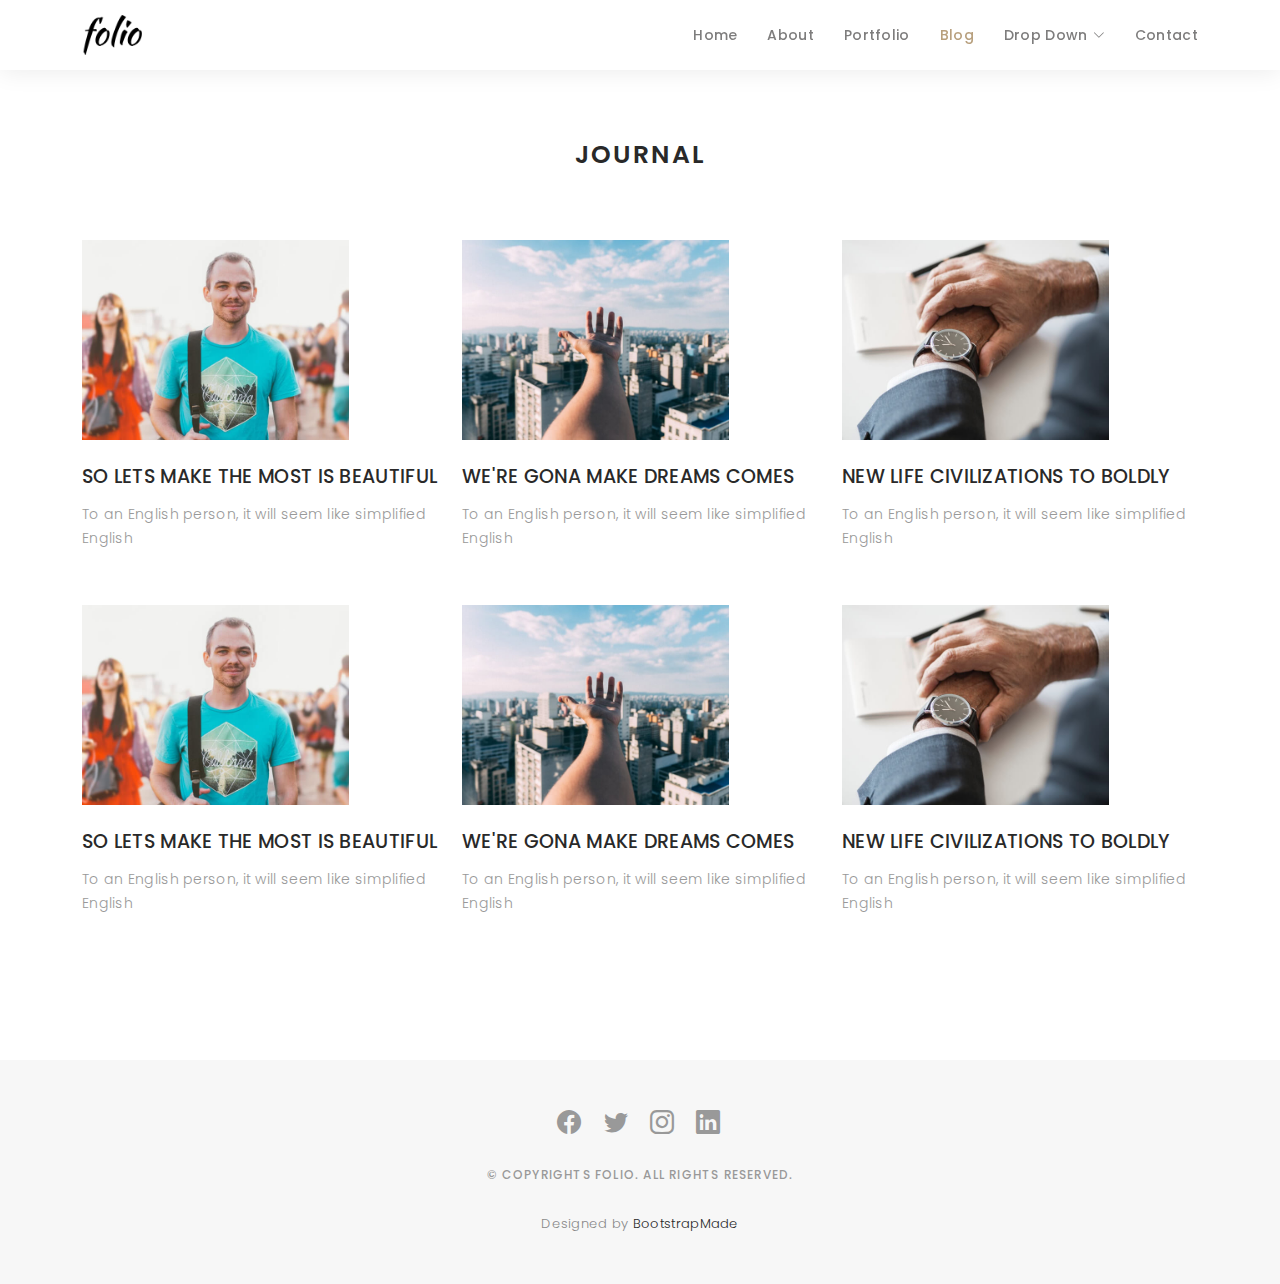
<file: Folio/Folio/blog-grid.html>
<!DOCTYPE html>
<html lang="en">

<head>
  <meta charset="utf-8">
  <meta content="width=device-width, initial-scale=1.0" name="viewport">

  <title>Folio Bootstrap Template - Blog Grid</title>
  <meta content="" name="description">
  <meta content="" name="keywords">

  <!-- Favicons -->
  <link href="assets/img/favicon.png" rel="icon">
  <link href="assets/img/apple-touch-icon.png" rel="apple-touch-icon">

  <!-- Google Fonts -->
  <link href="https://fonts.googleapis.com/css?family=Poppins:300,300i,400,400i,500,500i,600,600i,700,700i|Playfair+Display:400,400i,500,500i,600,600i,700,700i,900,900i" rel="stylesheet">

  <!-- Vendor CSS Files -->
  <link href="assets/vendor/bootstrap/css/bootstrap.min.css" rel="stylesheet">
  <link href="assets/vendor/bootstrap-icons/bootstrap-icons.css" rel="stylesheet">
  <link href="assets/vendor/boxicons/css/boxicons.min.css" rel="stylesheet">
  <link href="assets/vendor/glightbox/css/glightbox.min.css" rel="stylesheet">
  <link href="assets/vendor/swiper/swiper-bundle.min.css" rel="stylesheet">

  <!-- Template Main CSS File -->
  <link href="assets/css/style.css" rel="stylesheet">

  <!-- =======================================================
  * Template Name: Folio - v4.10.0
  * Template URL: https://bootstrapmade.com/folio-bootstrap-portfolio-template/
  * Author: BootstrapMade.com
  * License: https://bootstrapmade.com/license/
  ======================================================== -->
</head>

<body>

  <!-- ======= Header ======= -->
  <header id="header" class="fixed-top header-inner-pages">
    <div class="container d-flex align-items-center justify-content-between">

      <a href="index.html" class="logo"><img src="assets/img/logo.png" alt="" class="img-fluid"></a>
      <!-- Uncomment below if you prefer to use an text logo -->
      <!-- <h1 class="logo"><a href="index.html">Folio</a></h1> -->

      <nav id="navbar" class="navbar">
        <ul>
          <li><a class="nav-link scrollto " href="#hero">Home</a></li>
          <li><a class="nav-link scrollto" href="#about">About</a></li>
          <li><a class="nav-link  scrollto" href="#portfolio">Portfolio</a></li>
          <li><a class="nav-link active  scrollto" href="#journal">Blog</a></li>
          <li class="dropdown"><a href="#"><span>Drop Down</span> <i class="bi bi-chevron-down"></i></a>
            <ul>
              <li><a href="#">Drop Down 1</a></li>
              <li class="dropdown"><a href="#"><span>Deep Drop Down</span> <i class="bi bi-chevron-right"></i></a>
                <ul>
                  <li><a href="#">Deep Drop Down 1</a></li>
                  <li><a href="#">Deep Drop Down 2</a></li>
                  <li><a href="#">Deep Drop Down 3</a></li>
                  <li><a href="#">Deep Drop Down 4</a></li>
                  <li><a href="#">Deep Drop Down 5</a></li>
                </ul>
              </li>
              <li><a href="#">Drop Down 2</a></li>
              <li><a href="#">Drop Down 3</a></li>
              <li><a href="#">Drop Down 4</a></li>
            </ul>
          </li>
          <li><a class="nav-link scrollto" href="#contact">Contact</a></li>
        </ul>
        <i class="bi bi-list mobile-nav-toggle"></i>
      </nav><!-- .navbar -->

    </div>
  </header><!-- End Header -->

  <main id="main">

    <!-- ======= Blog Grid ======= -->
    <div id="journal-blog" class="text-left  paddsections">

      <div class="container">
        <div class="section-title text-center">
          <h2>journal</h2>
        </div>
      </div>

      <div class="container">
        <div class="journal-block">
          <div class="row">

            <div class="col-lg-4 col-md-6">
              <div class="journal-info mb-30">

                <a href="blog-single.html"><img src="assets/img/blog-post-1.jpg" class="img-responsive" alt="img"></a>

                <div class="journal-txt">

                  <h4><a href="blog-single.html">SO LETS MAKE THE MOST IS BEAUTIFUL</a></h4>
                  <p class="separator">To an English person, it will seem like simplified English
                  </p>

                </div>

              </div>
            </div>

            <div class="col-lg-4 col-md-6">
              <div class="journal-info mb-30">

                <a href="blog-single.html"><img src="assets/img/blog-post-2.jpg" class="img-responsive" alt="img"></a>

                <div class="journal-txt">

                  <h4><a href="blog-single.html">WE'RE GONA MAKE DREAMS COMES</a></h4>
                  <p class="separator">To an English person, it will seem like simplified English
                  </p>

                </div>

              </div>
            </div>

            <div class="col-lg-4 col-md-6">
              <div class="journal-info mb-30">

                <a href="blog-single.html"><img src="assets/img/blog-post-3.jpg" class="img-responsive" alt="img"></a>

                <div class="journal-txt">

                  <h4><a href="blog-single.html">NEW LIFE CIVILIZATIONS TO BOLDLY</a></h4>
                  <p class="separator">To an English person, it will seem like simplified English
                  </p>

                </div>

              </div>
            </div>

            <div class="col-lg-4 col-md-6">
              <div class="journal-info mb-30">

                <a href="blog-single.html"><img src="assets/img/blog-post-1.jpg" class="img-responsive" alt="img"></a>

                <div class="journal-txt">

                  <h4><a href="blog-single.html">SO LETS MAKE THE MOST IS BEAUTIFUL</a></h4>
                  <p class="separator">To an English person, it will seem like simplified English
                  </p>

                </div>

              </div>
            </div>

            <div class="col-lg-4 col-md-6">
              <div class="journal-info mb-30">

                <a href="blog-single.html"><img src="assets/img/blog-post-2.jpg" class="img-responsive" alt="img"></a>

                <div class="journal-txt">

                  <h4><a href="blog-single.html">WE'RE GONA MAKE DREAMS COMES</a></h4>
                  <p class="separator">To an English person, it will seem like simplified English
                  </p>

                </div>

              </div>
            </div>

            <div class="col-lg-4 col-md-6">
              <div class="journal-info mb-30">

                <a href="blog-single.html"><img src="assets/img/blog-post-3.jpg" class="img-responsive" alt="img"></a>

                <div class="journal-txt">

                  <h4><a href="blog-single.html">NEW LIFE CIVILIZATIONS TO BOLDLY</a></h4>
                  <p class="separator">To an English person, it will seem like simplified English
                  </p>

                </div>

              </div>
            </div>

          </div>
        </div>
      </div>
    </div><!-- End Blog Grid -->

  </main><!-- End #main -->

  <!-- ======= Footer ======= -->
  <div id="footer" class="text-center">
    <div class="container">
      <div class="socials-media text-center">

        <ul class="list-unstyled">
          <li><a href="#"><i class="bi bi-facebook"></i></a></li>
          <li><a href="#"><i class="bi bi-twitter"></i></a></li>
          <li><a href="#"><i class="bi bi-instagram"></i></a></li>
          <li><a href="#"><i class="bi bi-linkedin"></i></a></li>
        </ul>

      </div>

      <p>&copy; Copyrights Folio. All rights reserved.</p>

      <div class="credits">
        <!--
        All the links in the footer should remain intact.
        You can delete the links only if you purchased the pro version.
        Licensing information: https://bootstrapmade.com/license/
        Purchase the pro version with working PHP/AJAX contact form: https://bootstrapmade.com/buy/?theme=Folio
      -->
        Designed by <a href="https://bootstrapmade.com/">BootstrapMade</a>
      </div>

    </div>
  </div><!-- End Footer -->

  <a href="#" class="back-to-top d-flex align-items-center justify-content-center"><i class="bi bi-arrow-up-short"></i></a>

  <!-- Vendor JS Files -->
  <script src="assets/vendor/bootstrap/js/bootstrap.bundle.min.js"></script>
  <script src="assets/vendor/glightbox/js/glightbox.min.js"></script>
  <script src="assets/vendor/isotope-layout/isotope.pkgd.min.js"></script>
  <script src="assets/vendor/swiper/swiper-bundle.min.js"></script>
  <script src="assets/vendor/typed.js/typed.min.js"></script>
  <script src="assets/vendor/php-email-form/validate.js"></script>

  <!-- Template Main JS File -->
  <script src="assets/js/main.js"></script>

</body>

</html>
</file>
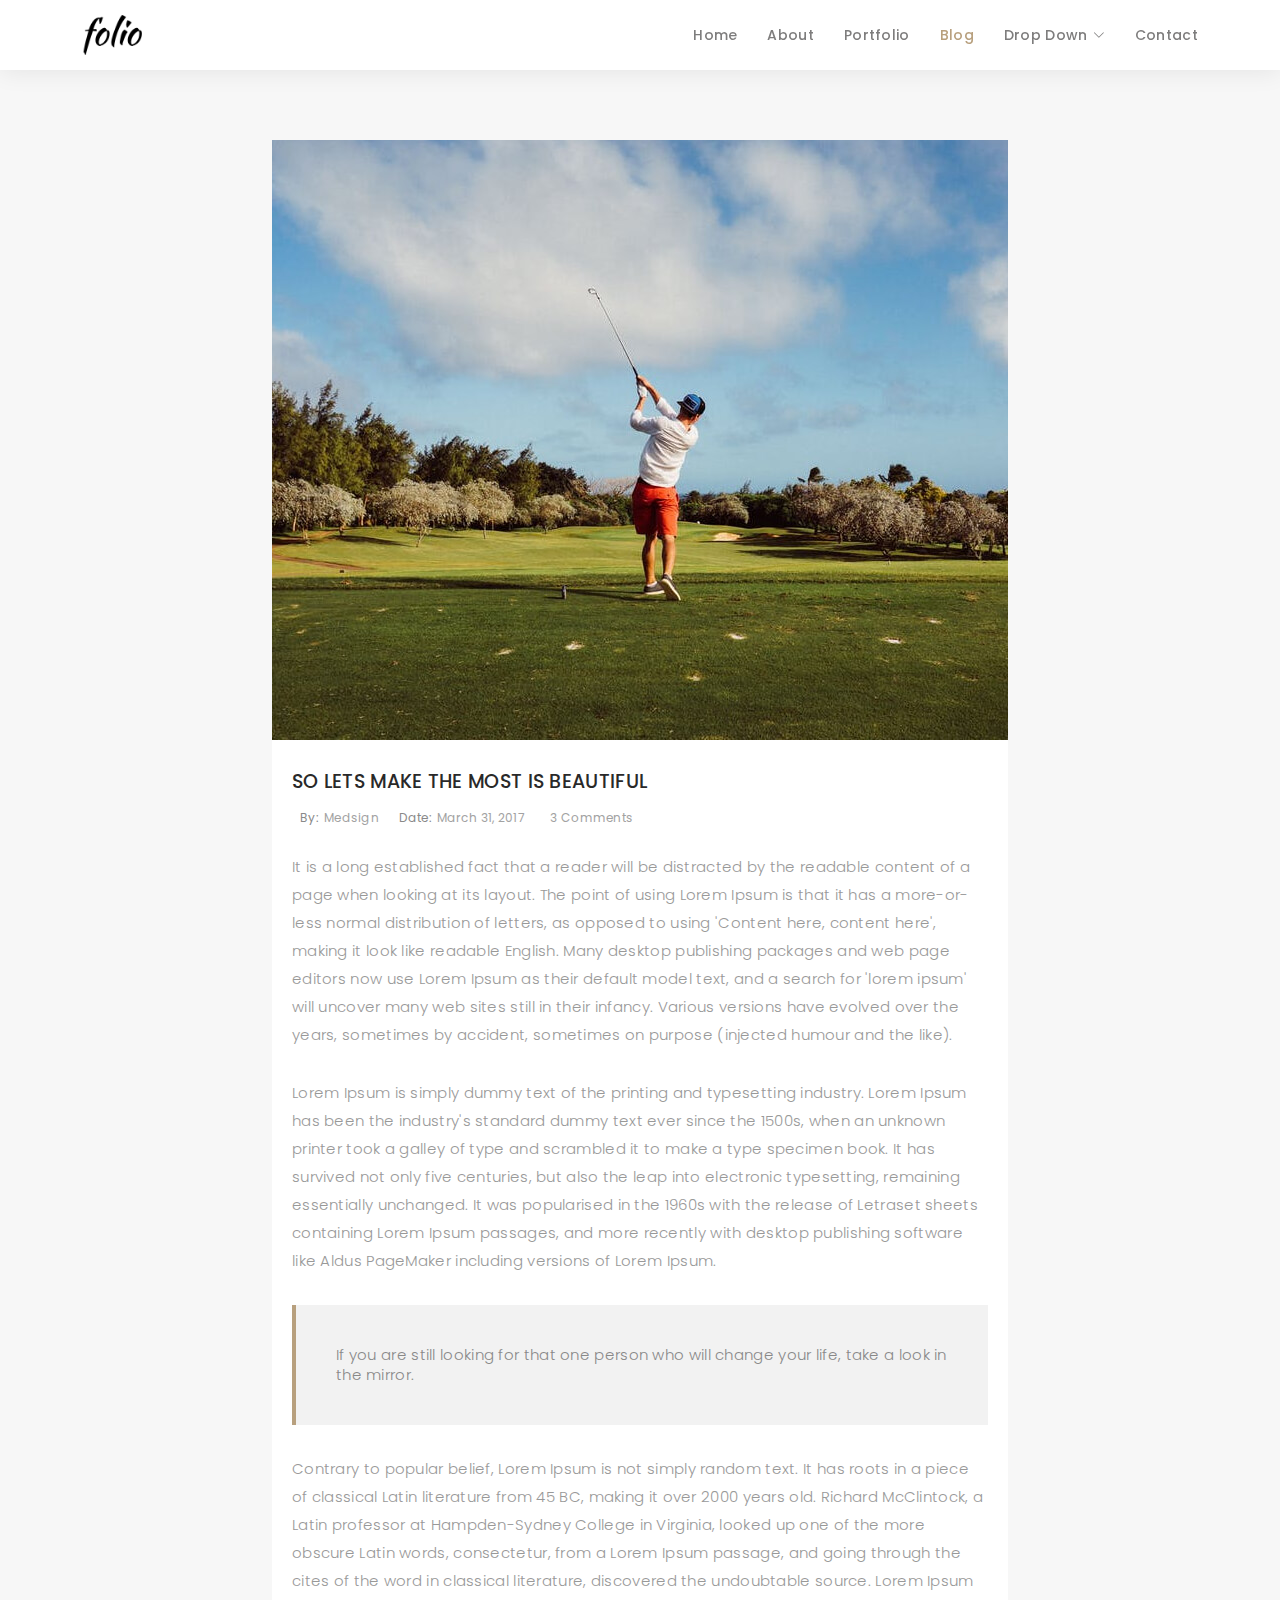
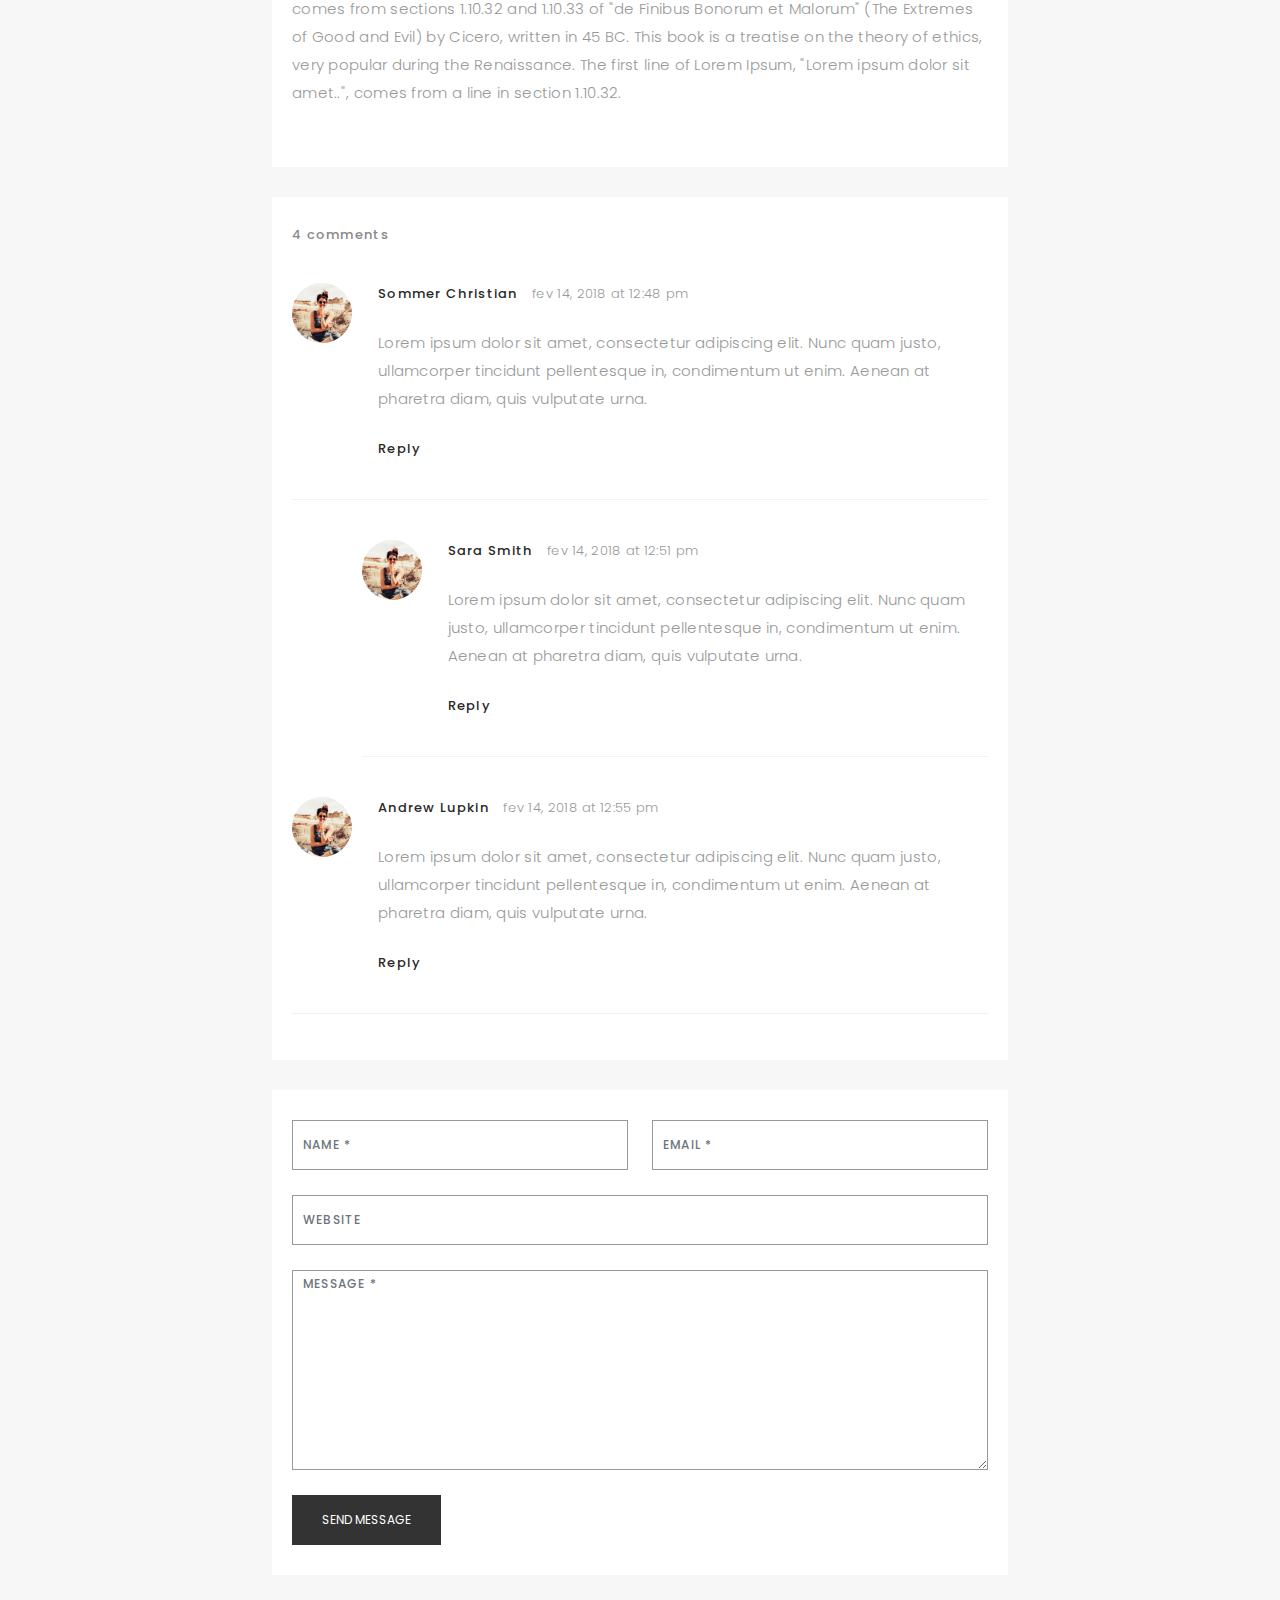
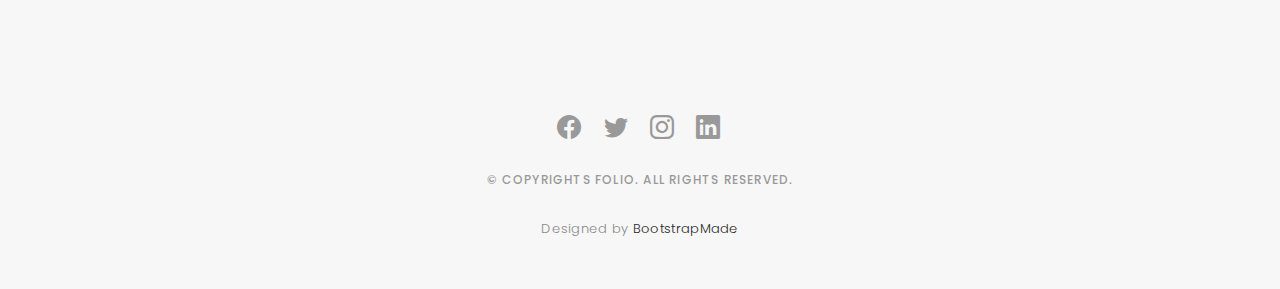
<file: Folio/Folio/blog-single.html>
<!DOCTYPE html>
<html lang="en">

<head>
  <meta charset="utf-8">
  <meta content="width=device-width, initial-scale=1.0" name="viewport">

  <title>Folio Bootstrap Template - Blog Single</title>
  <meta content="" name="description">
  <meta content="" name="keywords">

  <!-- Favicons -->
  <link href="assets/img/favicon.png" rel="icon">
  <link href="assets/img/apple-touch-icon.png" rel="apple-touch-icon">

  <!-- Google Fonts -->
  <link href="https://fonts.googleapis.com/css?family=Poppins:300,300i,400,400i,500,500i,600,600i,700,700i|Playfair+Display:400,400i,500,500i,600,600i,700,700i,900,900i" rel="stylesheet">

  <!-- Vendor CSS Files -->
  <link href="assets/vendor/bootstrap/css/bootstrap.min.css" rel="stylesheet">
  <link href="assets/vendor/bootstrap-icons/bootstrap-icons.css" rel="stylesheet">
  <link href="assets/vendor/boxicons/css/boxicons.min.css" rel="stylesheet">
  <link href="assets/vendor/glightbox/css/glightbox.min.css" rel="stylesheet">
  <link href="assets/vendor/swiper/swiper-bundle.min.css" rel="stylesheet">

  <!-- Template Main CSS File -->
  <link href="assets/css/style.css" rel="stylesheet">

  <!-- =======================================================
  * Template Name: Folio - v4.10.0
  * Template URL: https://bootstrapmade.com/folio-bootstrap-portfolio-template/
  * Author: BootstrapMade.com
  * License: https://bootstrapmade.com/license/
  ======================================================== -->
</head>

<body>

  <!-- ======= Header ======= -->
  <header id="header" class="fixed-top header-inner-pages">
    <div class="container d-flex align-items-center justify-content-between">

      <a href="index.html" class="logo"><img src="assets/img/logo.png" alt="" class="img-fluid"></a>
      <!-- Uncomment below if you prefer to use an text logo -->
      <!-- <h1 class="logo"><a href="index.html">Folio</a></h1> -->

      <nav id="navbar" class="navbar">
        <ul>
          <li><a class="nav-link scrollto " href="#hero">Home</a></li>
          <li><a class="nav-link scrollto" href="#about">About</a></li>
          <li><a class="nav-link  scrollto" href="#portfolio">Portfolio</a></li>
          <li><a class="nav-link active  scrollto" href="#journal">Blog</a></li>
          <li class="dropdown"><a href="#"><span>Drop Down</span> <i class="bi bi-chevron-down"></i></a>
            <ul>
              <li><a href="#">Drop Down 1</a></li>
              <li class="dropdown"><a href="#"><span>Deep Drop Down</span> <i class="bi bi-chevron-right"></i></a>
                <ul>
                  <li><a href="#">Deep Drop Down 1</a></li>
                  <li><a href="#">Deep Drop Down 2</a></li>
                  <li><a href="#">Deep Drop Down 3</a></li>
                  <li><a href="#">Deep Drop Down 4</a></li>
                  <li><a href="#">Deep Drop Down 5</a></li>
                </ul>
              </li>
              <li><a href="#">Drop Down 2</a></li>
              <li><a href="#">Drop Down 3</a></li>
              <li><a href="#">Drop Down 4</a></li>
            </ul>
          </li>
          <li><a class="nav-link scrollto" href="#contact">Contact</a></li>
        </ul>
        <i class="bi bi-list mobile-nav-toggle"></i>
      </nav><!-- .navbar -->

    </div>
  </header><!-- End Header -->

  <main id="main">

    <!-- ======= Blog Single ======= -->
    <div class="main-content paddsection">
      <div class="container">
        <div class="row justify-content-center">
          <div class="col-md-8 col-md-offset-2">
            <div class="row">
              <div class="container-main single-main">
                <div class="col-md-12">
                  <div class="block-main mb-30">
                    <img src="assets/img/blog-post-big.jpg" class="img-responsive" alt="reviews2">
                    <div class="content-main single-post padDiv">
                      <div class="journal-txt">
                        <h4><a href="#">SO LETS MAKE THE MOST IS BEAUTIFUL</a></h4>
                      </div>
                      <div class="post-meta">
                        <ul class="list-unstyled mb-0">
                          <li class="author">by:<a href="#">medsign</a></li>
                          <li class="date">date:<a href="#">March 31, 2017</a></li>
                          <li class="commont"><i class="ion-ios-heart-outline"></i><a href="#">3 Comments</a></li>
                        </ul>
                      </div>
                      <p class="mb-30">It is a long established fact that a reader will be distracted by the readable content of a page when looking at its layout. The point of using Lorem Ipsum is that it has a more-or-less normal distribution of letters, as opposed to
                        using 'Content here, content here', making it look like readable English. Many desktop publishing packages and web page editors now use Lorem Ipsum as their default model text, and a search for 'lorem ipsum' will uncover many web
                        sites still in their infancy. Various versions have evolved over the years, sometimes by accident, sometimes on purpose (injected humour and the like).</p>
                      <p class="mb-30">Lorem Ipsum is simply dummy text of the printing and typesetting industry. Lorem Ipsum has been the industry's standard dummy text ever since the 1500s, when an unknown printer took a galley of type and scrambled it to make a type
                        specimen book. It has survived not only five centuries, but also the leap into electronic typesetting, remaining essentially unchanged. It was popularised in the 1960s with the release of Letraset sheets containing Lorem Ipsum passages,
                        and more recently with desktop publishing software like Aldus PageMaker including versions of Lorem Ipsum.</p>
                      <blockquote>If you are still looking for that one person who will change your life, take a look in the mirror.</blockquote>
                      <p class="mb-30">Contrary to popular belief, Lorem Ipsum is not simply random text. It has roots in a piece of classical Latin literature from 45 BC, making it over 2000 years old. Richard McClintock, a Latin professor at Hampden-Sydney College in
                        Virginia, looked up one of the more obscure Latin words, consectetur, from a Lorem Ipsum passage, and going through the cites of the word in classical literature, discovered the undoubtable source. Lorem Ipsum comes from sections
                        1.10.32 and 1.10.33 of "de Finibus Bonorum et Malorum" (The Extremes of Good and Evil) by Cicero, written in 45 BC. This book is a treatise on the theory of ethics, very popular during the Renaissance. The first line of Lorem Ipsum,
                        "Lorem ipsum dolor sit amet..", comes from a line in section 1.10.32.</p>
                    </div>
                  </div>
                </div>
                <div class="col-md-12">
                  <div class="comments text-left padDiv mb-30">
                    <div class="entry-comments">
                      <h6 class="mb-30">4 comments</h6>
                      <ul class="entry-comments-list list-unstyled">
                        <li>
                          <div class="entry-comments-item">
                            <img src="assets/img/avatar.jpg" class="entry-comments-avatar" alt="">
                            <div class="entry-comments-body">
                              <span class="entry-comments-author">Sommer Christian</span>
                              <span><a href="#">fev 14, 2018 at 12:48 pm</a></span>
                              <p class="mb-10">Lorem ipsum dolor sit amet, consectetur adipiscing elit. Nunc quam justo, ullamcorper tincidunt pellentesque in, condimentum ut enim. Aenean at pharetra diam, quis vulputate urna. </p>
                              <a class="rep" href="#">Reply</a>
                            </div>
                          </div>
                          <ul class="entry-comments-reply list-unstyled">
                            <li>
                              <div class="entry-comments-item">
                                <img src="assets/img/avatar.jpg" class="entry-comments-avatar" alt="">
                                <div class="entry-comments-body">
                                  <span class="entry-comments-author">Sara Smith</span>
                                  <span><a href="#">fev 14, 2018 at 12:51 pm</a></span>
                                  <p class="mb-10">Lorem ipsum dolor sit amet, consectetur adipiscing elit. Nunc quam justo, ullamcorper tincidunt pellentesque in, condimentum ut enim. Aenean at pharetra diam, quis vulputate urna.</p>
                                  <a class="rep" href="#">Reply</a>
                                </div>
                              </div>
                            </li>
                          </ul>
                        </li>
                        <li>
                          <div class="entry-comments-item">
                            <img src="assets/img/avatar.jpg" class="entry-comments-avatar" alt="">
                            <div class="entry-comments-body">
                              <span class="entry-comments-author">Andrew Lupkin</span>
                              <span><a href="#">fev 14, 2018 at 12:55 pm</a></span>
                              <p class="mb-10">Lorem ipsum dolor sit amet, consectetur adipiscing elit. Nunc quam justo, ullamcorper tincidunt pellentesque in, condimentum ut enim. Aenean at pharetra diam, quis vulputate urna. </p>
                              <a class="rep" href="#">Reply</a>
                            </div>
                          </div>
                        </li>
                      </ul>
                    </div>
                  </div>
                </div>
                <div class="col-lg-12">
                  <div class="cmt padDiv">
                    <form id="comment-form" method="post" action="" role="form">
                      <div class="row">
                        <div class="col-lg-6">
                          <div class="form-group">
                            <input id="form_name" type="text" name="name" class="form-control" placeholder="Name *" required="required">
                          </div>
                        </div>
                        <div class="col-lg-6">
                          <div class="form-group">
                            <input id="form_email" type="email" name="email" class="form-control" placeholder="email *" required="required">
                          </div>
                        </div>
                        <div class="col-md-12">
                          <div class="form-group">
                            <input id="form_name" type="text" name="website" class="form-control" placeholder="Website">
                          </div>
                        </div>
                        <div class="col-lg-12">
                          <div class="form-group">
                            <textarea id="form_message" name="message" class="form-control" placeholder="Message *" style="height: 200px;" required="required"></textarea>
                          </div>
                        </div>
                        <div class="col-lg-12">
                          <input type="submit" class="btn btn-defeault btn-send" value="Send message">
                        </div>
                      </div>
                    </form>
                  </div>
                </div>
              </div>
            </div>
          </div>
        </div>
      </div>
    </div><!-- End Blog Single -->

  </main><!-- End #main -->

  <!-- ======= Footer ======= -->
  <div id="footer" class="text-center">
    <div class="container">
      <div class="socials-media text-center">

        <ul class="list-unstyled">
          <li><a href="#"><i class="bi bi-facebook"></i></a></li>
          <li><a href="#"><i class="bi bi-twitter"></i></a></li>
          <li><a href="#"><i class="bi bi-instagram"></i></a></li>
          <li><a href="#"><i class="bi bi-linkedin"></i></a></li>
        </ul>

      </div>

      <p>&copy; Copyrights Folio. All rights reserved.</p>

      <div class="credits">
        <!--
        All the links in the footer should remain intact.
        You can delete the links only if you purchased the pro version.
        Licensing information: https://bootstrapmade.com/license/
        Purchase the pro version with working PHP/AJAX contact form: https://bootstrapmade.com/buy/?theme=Folio
      -->
        Designed by <a href="https://bootstrapmade.com/">BootstrapMade</a>
      </div>

    </div>
  </div><!-- End Footer -->

  <a href="#" class="back-to-top d-flex align-items-center justify-content-center"><i class="bi bi-arrow-up-short"></i></a>

  <!-- Vendor JS Files -->
  <script src="assets/vendor/bootstrap/js/bootstrap.bundle.min.js"></script>
  <script src="assets/vendor/glightbox/js/glightbox.min.js"></script>
  <script src="assets/vendor/isotope-layout/isotope.pkgd.min.js"></script>
  <script src="assets/vendor/swiper/swiper-bundle.min.js"></script>
  <script src="assets/vendor/typed.js/typed.min.js"></script>
  <script src="assets/vendor/php-email-form/validate.js"></script>

  <!-- Template Main JS File -->
  <script src="assets/js/main.js"></script>

</body>

</html>
</file>
<file: Folio/Folio/assets/css/style.css>
/**
* Template Name: Folio - v4.10.0
* Template URL: https://bootstrapmade.com/folio-bootstrap-portfolio-template/
* Author: BootstrapMade.com
* License: https://bootstrapmade.com/license/
*/

/*--------------------------------------------------------------
# General
--------------------------------------------------------------*/
body {
  background: #ffffff;
  color: #898989;
  font-family: "Poppins", helvetica;
  font-size: 15px;
  font-weight: 300;
  line-height: 20px;
  letter-spacing: 0.02em;
  overflow-x: hidden;
  margin: 0 auto;
  padding: 0;
  box-sizing: border-box;
}

h1,
h2,
h3,
h4,
h5,
h6 {
  margin: 0;
}

h2 {
  color: #292929;
  font-weight: 600;
}

h4 {
  color: #292929;
  font-size: 14px;
  font-weight: 600;
}

a {
  color: #292929;
  text-decoration: none !important;
  transition: all 0.5s ease-in-out 0s;
}

a:hover {
  transition: all 0.5s ease-in-out 0s;
}

p {
  margin: 25px 0;
  padding: 0;
  font-size: 15px;
  color: #999999;
  line-height: 28px;
}

::-moz-selection {
  background: #b8a07e;
  color: #fff;
}

::selection {
  background: #b8a07e;
  color: #fff;
}

.btn {
  background: #333;
  border: medium none;
  border-radius: 0;
  color: #fff;
  font-size: 12px;
  height: 50px;
  line-height: 50px;
  padding: 0 30px;
  text-transform: uppercase;
}

.btn:hover,
.btn:focus {
  color: #fff;
}

.padDiv {
  padding: 30px 20px;
}

.section-title {
  margin-bottom: 70px;
}

.section-title h2 {
  font-size: 25px;
  letter-spacing: 2px;
  text-transform: uppercase;
}

.form-control {
  background-color: transparent;
  border: 1px solid #999;
  border-radius: 0;
  color: #999999;
  font-size: 12px;
  font-weight: 500;
  height: 50px;
  letter-spacing: 0.1em;
  padding-left: 10px;
  margin: 0 0 25px 0;
  line-height: 14px;
  text-transform: uppercase;
}

.form-control:focus {
  box-shadow: none;
  outline: 0 none;
}

.paddsection {
  padding-top: 90px;
  padding-bottom: 90px;
}

.paddsections {
  padding-top: 90px;
  padding-bottom: 90px !important;
}

.hvr-shutter-in-horizontal::before {
  background: #333;
}

.hvr-shutter-in-horizontal:hover {
  background: #b8a07e;
}

.mb-30 {
  margin-bottom: 30px;
}

.main-content {
  padding-top: 140px;
}

/*--------------------------------------------------------------
# Back to top button
--------------------------------------------------------------*/
.back-to-top {
  position: fixed;
  visibility: hidden;
  opacity: 0;
  right: 15px;
  bottom: 15px;
  z-index: 996;
  background: #b8a07e;
  width: 40px;
  height: 40px;
  border-radius: 4px;
  transition: all 0.4s;
}

.back-to-top i {
  font-size: 28px;
  color: #fff;
  line-height: 0;
}

.back-to-top:hover {
  background: #c6b398;
  color: #fff;
}

.back-to-top.active {
  visibility: visible;
  opacity: 1;
}

/*--------------------------------------------------------------
# Header
--------------------------------------------------------------*/
#header {
  transition: all 0.5s;
  z-index: 997;
  padding: 15px 0;
  background-color: #fff;
  top: -100%;
  box-shadow: 0px 2px 25px rgba(0, 0, 0, 0.08);
}

#header.header-scrolled,
#header.header-inner-pages {
  top: 0;
}

#header .logo {
  font-size: 30px;
  margin: 0;
  padding: 0;
  line-height: 1;
  font-weight: 600;
  letter-spacing: 1px;
  font-family: "Playfair Display", sans-serif;
  font-style: italic;
}

#header .logo a {
  color: #898989;
}

#header .logo img {
  max-height: 40px;
}

@media (max-width: 992px) {
  #header {
    border: 0;
  }
}

/*--------------------------------------------------------------
# Navigation Menu
--------------------------------------------------------------*/
/**
* Desktop Navigation 
*/
.navbar {
  padding: 0;
}

.navbar ul {
  margin: 0;
  padding: 0;
  display: flex;
  list-style: none;
  align-items: center;
}

.navbar li {
  position: relative;
}

.navbar a,
.navbar a:focus {
  display: flex;
  align-items: center;
  justify-content: space-between;
  padding: 10px 0 10px 30px;
  font-family: "Poppins", sans-serif;
  font-size: 14px;
  font-weight: 500;
  color: #7e7d7d;
  white-space: nowrap;
  transition: 0.3s;
}

.navbar a i,
.navbar a:focus i {
  font-size: 12px;
  line-height: 0;
  margin-left: 5px;
}

.navbar a:hover,
.navbar .active,
.navbar .active:focus,
.navbar li:hover>a {
  color: #b8a07e;
}

.navbar .dropdown ul {
  display: block;
  position: absolute;
  left: 30px;
  top: calc(100% + 30px);
  margin: 0;
  padding: 10px 0;
  z-index: 99;
  opacity: 0;
  visibility: hidden;
  background: #fff;
  box-shadow: 0px 0px 30px rgba(127, 137, 161, 0.25);
  transition: 0.3s;
}

.navbar .dropdown ul li {
  min-width: 200px;
}

.navbar .dropdown ul a {
  padding: 10px 20px;
  font-weight: 400;
}

.navbar .dropdown ul a i {
  font-size: 12px;
}

.navbar .dropdown ul a:hover,
.navbar .dropdown ul .active:hover,
.navbar .dropdown ul li:hover>a {
  color: #b8a07e;
}

.navbar .dropdown:hover>ul {
  opacity: 1;
  top: 100%;
  visibility: visible;
}

.navbar .dropdown .dropdown ul {
  top: 0;
  left: calc(100% - 30px);
  visibility: hidden;
}

.navbar .dropdown .dropdown:hover>ul {
  opacity: 1;
  top: 0;
  left: 100%;
  visibility: visible;
}

@media (max-width: 1366px) {
  .navbar .dropdown .dropdown ul {
    left: -90%;
  }

  .navbar .dropdown .dropdown:hover>ul {
    left: -100%;
  }
}

/**
* Mobile Navigation 
*/
.mobile-nav-toggle {
  color: #4b4a4a;
  font-size: 28px;
  cursor: pointer;
  display: none;
  line-height: 0;
  transition: 0.5s;
}

.mobile-nav-toggle.bi-x {
  color: #fff;
}

@media (max-width: 991px) {
  .mobile-nav-toggle {
    display: block;
  }

  .navbar ul {
    display: none;
  }
}

.navbar-mobile {
  position: fixed;
  overflow: hidden;
  top: 0;
  right: 0;
  left: 0;
  bottom: 0;
  background: rgba(49, 49, 49, 0.9);
  transition: 0.3s;
}

.navbar-mobile .mobile-nav-toggle {
  position: absolute;
  top: 15px;
  right: 15px;
}

.navbar-mobile ul {
  display: block;
  position: absolute;
  top: 55px;
  right: 15px;
  bottom: 15px;
  left: 15px;
  padding: 10px 0;
  border-radius: 10px;
  background-color: #fff;
  overflow-y: auto;
  transition: 0.3s;
}

.navbar-mobile a,
.navbar-mobile a:focus {
  padding: 10px 20px;
  font-size: 15px;
  color: #4b4a4a;
}

.navbar-mobile a:hover,
.navbar-mobile .active,
.navbar-mobile li:hover>a {
  color: #b8a07e;
}

.navbar-mobile .getstarted,
.navbar-mobile .getstarted:focus {
  margin: 15px;
}

.navbar-mobile .dropdown ul {
  position: static;
  display: none;
  margin: 10px 20px;
  padding: 10px 0;
  z-index: 99;
  opacity: 1;
  visibility: visible;
  background: #fff;
  box-shadow: 0px 0px 30px rgba(127, 137, 161, 0.25);
}

.navbar-mobile .dropdown ul li {
  min-width: 200px;
}

.navbar-mobile .dropdown ul a {
  padding: 10px 20px;
}

.navbar-mobile .dropdown ul a i {
  font-size: 12px;
}

.navbar-mobile .dropdown ul a:hover,
.navbar-mobile .dropdown ul .active:hover,
.navbar-mobile .dropdown ul li:hover>a {
  color: #b8a07e;
}

.navbar-mobile .dropdown>.dropdown-active {
  display: block;
}

/*--------------------------------------------------------------
# Hero
--------------------------------------------------------------*/
#hero {
  height: 100vh;
  width: 100%;
}

#hero .hero-content {
  height: 100vh;
  text-align: left;
  width: 100%;
  display: flex;
  justify-content: center;
  flex-direction: column;
}

.hero-content h1 {
  font-size: 40px;
  font-weight: 700;
  margin-bottom: 10px;
  text-transform: uppercase;
  color: black;
}

.hero-content p {
  font-size: 13px;
  letter-spacing: 3px;
  margin-top: 0;
  margin-bottom: 30px;
  text-transform: capitalize;
  color: black;
  font-weight: 500;
}

.hero-content .list-social li {
  float: left;
  margin-right: 20px;
}

.hero-content .list-social li i {
  color: black;
  font-size: 15px;
}

/*--------------------------------------------------------------
# Breadcrumbs
--------------------------------------------------------------*/
.breadcrumbs {
  padding: 120px 0 0 0;
  background-color: white;
  min-height: 40px;
}

@media (max-width: 992px) {
  .breadcrumbs {
    padding-top: 100px;
  }
}

.breadcrumbs h2 {
  font-size: 24px;
  font-weight: 300;
  margin: 0;
}

@media (max-width: 992px) {
  .breadcrumbs h2 {
    margin: 0 0 10px 0;
  }
}

.breadcrumbs ol {
  display: flex;
  flex-wrap: wrap;
  list-style: none;
  padding: 0;
  margin: 0;
  font-size: 14px;
}

.breadcrumbs ol li+li {
  padding-left: 10px;
}

.breadcrumbs ol li+li::before {
  display: inline-block;
  padding-right: 10px;
  color: #6c757d;
  content: "/";
}

@media (max-width: 768px) {
  .breadcrumbs .d-flex {
    display: block !important;
  }

  .breadcrumbs ol {
    display: block;
  }

  .breadcrumbs ol li {
    display: inline-block;
  }
}

/*-----------------------------------------------------------------------------------*/
/*  About
/*-----------------------------------------------------------------------------------*/
#about {
  width: 100%;
  height: auto;
  background: #f7f7f7;
  padding-top: 120px;
}

#about .div-img-bg {
  padding-bottom: 30px;
  border: 20px solid #b8a07e;
}

#about .div-img-bg .about-img img {
  width: 100%;
  box-shadow: 0px 0px 85px 0px rgba(0, 0, 0, 0.14);
  margin-top: -60px;
  margin-left: 40px;
  height: 400px;
  -o-object-fit: cover;
  object-fit: cover;
}

#about .about-descr .p-heading {
  font-family: "Playfair Display", serif;
  font-size: 28px;
  text-align: left;
}

#about .about-descr .separator {
  max-width: 80%;
  margin-bottom: 0;
  text-align: left;
}

/*--------------------------------------------------------------
# Services
--------------------------------------------------------------*/
#services {
  background: #f7f7f7;
  position: relative;
  padding-bottom: 80px;
}

.services-block span {
  margin: 10px 0;
  position: relative;
  font-size: 13px;
  color: #292929;
  letter-spacing: 0.1em;
  font-weight: 500;
  text-transform: uppercase;
  display: block;
}

.services-block .separator {
  margin: 0;
  font-size: 13px;
  line-height: 22px;
}

.services-block i {
  font-size: 44px;
  color: #b8a07e;
  line-height: 44px;
}

.services-slider .swiper-pagination {
  margin-top: 30px;
  position: relative;
}

.services-slider .swiper-pagination .swiper-pagination-bullet {
  width: 12px;
  height: 12px;
  background-color: #fff;
  opacity: 1;
  border: 1px solid #b8a07e;
}

.services-slider .swiper-pagination .swiper-pagination-bullet-active {
  background-color: #b8a07e;
}

/*--------------------------------------------------------------
# Portfolio
--------------------------------------------------------------*/
#portfolio {
  position: relative;
  padding-bottom: 50px;
}

#portfolio #portfolio-flters {
  padding: 0;
  margin: 0 auto 35px auto;
  list-style: none;
  text-align: center;
  border-radius: 50px;
  padding: 2px 15px;
}

#portfolio #portfolio-flters li {
  cursor: pointer;
  display: inline-block;
  padding: 10px 15px 8px 15px;
  font-size: 14px;
  font-weight: 600;
  line-height: 1;
  text-transform: uppercase;
  color: #999999;
  margin-bottom: 5px;
  transition: all 0.3s ease-in-out;
}

#portfolio #portfolio-flters li:hover,
#portfolio #portfolio-flters li.filter-active {
  color: #b8a07e;
}

#portfolio #portfolio-flters li:last-child {
  margin-right: 0;
}

#portfolio .portfolio-item {
  margin-bottom: 30px;
}

#portfolio .portfolio-item .portfolio-info {
  opacity: 0;
  position: absolute;
  left: 30px;
  right: 30px;
  bottom: 0;
  z-index: 3;
  transition: all ease-in-out 0.3s;
  background: rgba(255, 255, 255, 0.9);
  padding: 15px;
}

#portfolio .portfolio-item .portfolio-info h4 {
  font-size: 18px;
  color: #666;
  font-weight: 600;
  margin-bottom: 10px;
}

#portfolio .portfolio-item .portfolio-info p {
  color: #999;
  font-size: 14px;
  margin: 0;
  padding: 0;
}

#portfolio .portfolio-item .portfolio-info .preview-link,
#portfolio .portfolio-item .portfolio-info .details-link {
  position: absolute;
  right: 40px;
  font-size: 24px;
  top: calc(50% - 18px);
  color: #b8a07e;
}

#portfolio .portfolio-item .portfolio-info .preview-link:hover,
#portfolio .portfolio-item .portfolio-info .details-link:hover {
  color: #cab89f;
}

#portfolio .portfolio-item .portfolio-info .details-link {
  right: 10px;
}

#portfolio .portfolio-item:hover .portfolio-info {
  opacity: 1;
  bottom: 20px;
}

/*--------------------------------------------------------------
# Portfolio Details
--------------------------------------------------------------*/
.portfolio-details {
  padding-top: 40px;
}

.portfolio-details .portfolio-details-slider img {
  width: 100%;
}

.portfolio-details .portfolio-details-slider .swiper-pagination {
  margin-top: 20px;
  position: relative;
}

.portfolio-details .portfolio-details-slider .swiper-pagination .swiper-pagination-bullet {
  width: 12px;
  height: 12px;
  background-color: #fff;
  opacity: 1;
  border: 1px solid #b8a07e;
}

.portfolio-details .portfolio-details-slider .swiper-pagination .swiper-pagination-bullet-active {
  background-color: #b8a07e;
}

.portfolio-details .portfolio-info {
  padding: 30px;
  box-shadow: 0px 0 30px rgba(75, 74, 74, 0.08);
}

.portfolio-details .portfolio-info h3 {
  font-size: 22px;
  font-weight: 700;
  margin-bottom: 20px;
  padding-bottom: 20px;
  border-bottom: 1px solid #eee;
}

.portfolio-details .portfolio-info ul {
  list-style: none;
  padding: 0;
  font-size: 15px;
}

.portfolio-details .portfolio-info ul li+li {
  margin-top: 10px;
}

.portfolio-details .portfolio-description {
  padding-top: 30px;
}

.portfolio-details .portfolio-description h2 {
  font-size: 26px;
  font-weight: 700;
  margin-bottom: 20px;
}

.portfolio-details .portfolio-description p {
  padding: 0;
}

/*--------------------------------------------------------------
# Journal
--------------------------------------------------------------*/
#journal,
#journal-blog {
  height: auto;
  width: 100%;
  background: #f7f7f7;
  padding-bottom: 60px;
  position: relative;
}

#journal-blog {
  background: #fff;
  padding-bottom: 30px;
}

#journal .journal-block {
  display: inline-block;
  height: auto;
  width: 100%;
}

#journal .journal-block .journal-info {
  position: relative;
  display: flex;
  flex-direction: column;
  text-align: center;
}

.journal-block .journal-info img {
  max-width: 100%;
  max-height: 200px;
}

.journal-block .journal-info .journal-txt {
  padding: 25px 0px;
  position: relative;
}

.journal-block .journal-info .journal-txt h4 a {
  display: block;
  font-size: 19px;
  line-height: 24px;
  margin: 0 0 13px 0;
  font-weight: 500;
  color: #292929;
  transition: all 0.5s ease-in-out 0s;
}

.journal-block .journal-info .journal-txt h4 a:hover {
  color: #b8a07e;
  transition: all 0.5s ease-in-out 0s;
}

.journal-block .journal-info .journal-txt p {
  margin: 0;
  font-size: 14px;
  line-height: 24px;
}

/*--------------------------------------------------------------
# Journal
--------------------------------------------------------------*/
#contact {
  height: auto;
  width: 100%;
}

.contact-details {
  list-style: none;
  margin: 0;
  padding: 0;
}

.contact-details li {
  padding-bottom: 10px;
}

#contact input,
#contact textarea {
  width: 100%;
  margin-bottom: 5px;
}

#contact textarea {
  min-height: 160px;
}

.php-email-form .error-message {
  display: none;
  color: #fff;
  background: #ed3c0d;
  text-align: left;
  padding: 15px;
  margin-bottom: 15px;
  font-weight: 600;
}

.php-email-form .error-message br+br {
  margin-top: 25px;
}

.php-email-form .sent-message {
  display: none;
  color: #fff;
  background: #18d26e;
  text-align: center;
  padding: 15px;
  font-weight: 600;
  margin-bottom: 15px;
}

.php-email-form .loading {
  display: none;
  background: #fff;
  text-align: center;
  padding: 15px;
  margin-bottom: 15px;
}

.php-email-form .loading:before {
  content: "";
  display: inline-block;
  border-radius: 50%;
  width: 24px;
  height: 24px;
  margin: 0 10px -6px 0;
  border: 3px solid #18d26e;
  border-top-color: #eee;
  -webkit-animation: animate-loading 1s linear infinite;
  animation: animate-loading 1s linear infinite;
}

@-webkit-keyframes animate-loading {
  0% {
    transform: rotate(0deg);
  }

  100% {
    transform: rotate(360deg);
  }
}

@keyframes animate-loading {
  0% {
    transform: rotate(0deg);
  }

  100% {
    transform: rotate(360deg);
  }
}

/*--------------------------------------------------------------
# Blog
--------------------------------------------------------------*/
/*  Navbar fixd page */
.subpage-nav {
  display: block !important;
}

/*-----------------------------------------------------------------------------------*/
/*  /* Single page */
/*-----------------------------------------------------------------------------------*/
#journal-blog {
  padding-top: 140px;
}

/* main content */
.main-content {
  background: #f7f7f7;
}

.main-content .container-main {
  display: inline-block;
  width: 100%;
}

.main-content .container-main .block-main {
  margin-bottom: 30px;
  overflow: hidden;
}

.container-main .block-main .content-main {
  background: #fff none repeat scroll 0 0;
  display: inline-block;
  width: 100%;
}

.journal-txt h4 a {
  display: block;
  font-size: 19px;
  line-height: 24px;
  margin: 0 0 13px 0;
  font-weight: 500;
  color: #292929;
  transition: all 0.5s ease-in-out 0s;
}

.journal-txt h4 a:hover {
  color: #b8a07e;
  transition: all 0.5s ease-in-out 0s;
}

.post-meta ul li {
  font-size: 12px;
  font-weight: normal;
  margin-left: 8px;
  margin-right: 8px;
  text-transform: capitalize;
  display: inline-block;
  float: none;
}

.content-main .post-meta a {
  color: #a2a2a2;
  margin-left: 5px;
}

/* Commonts */
.comments {
  background: #fff;
}

.entry-comments h6 {
  margin-right: 10px;
  font-size: 13px;
  letter-spacing: 0.1em;
  font-weight: 500;
}

.entry-comments-item {
  margin-top: 40px;
  padding-bottom: 40px;
  border-bottom: 1px solid #f2f2f2;
}

.entry-comments-avatar {
  position: absolute;
  display: block;
  border-radius: 50%;
  width: 60px;
  height: 60px;
}

.entry-comments-body {
  padding-left: 86px;
}

.entry-comments-author {
  margin-right: 10px;
  font-size: 13px;
  color: #292929;
  letter-spacing: 0.1em;
  font-weight: 500;
}

.rep {
  font-size: 13px;
  color: #292929;
  letter-spacing: 0.1em;
  font-weight: 500;
  text-transform: capitalize;
}

.entry-comments span a {
  font-size: 13px;
  color: #999;
}

.entry-comments-reply {
  padding-left: 10%;
}

/* Commonts form */
.cmt {
  background: #fff;
}

blockquote {
  padding: 40px;
  background-color: #f2f2f2;
  margin: 30px 0;
  border: none;
  border-left: 4px solid #b8a07e;
}

/*--------------------------------------------------------------
# Footer
--------------------------------------------------------------*/
#footer {
  background: #f7f7f7;
  padding-top: 50px;
  padding-bottom: 50px;
}

#footer .socials-media {
  width: 100%;
}

#footer .socials-media ul {
  display: inline-block;
  float: none;
  margin: 0 0 20px 0;
}

#footer .socials-media ul li {
  float: left;
  margin-left: 10px;
  margin-right: 10px;
}

#footer .socials-media ul li a {
  font-size: 24px;
  color: #999;
  letter-spacing: 0.1em;
  font-weight: 500;
  background: transparent;
  text-transform: uppercase;
  transition: all 0.5s ease-in-out 0s;
}

#footer .socials-media ul li a:hover {
  color: #b8a07e;
  transition: all 0.5s ease-in-out 0s;
}

#footer p {
  font-size: 12px;
  letter-spacing: 0.1em;
  font-weight: 500;
  margin-top: 0;
  text-transform: uppercase;
}

.credits {
  font-size: 13px;
}

/** Width between 1200x to 0
 *  ~~~~~~~~~~~~~~~~~~~~~~~~~~~~~~~~~~~~
 */
/** Width between 992px to 1199px
 *  ~~~~~~~~~~~~~~~~~~~~~~~~~~~~~~~~~~~~
 */
/** Width between 768px to 991px
 *  ~~~~~~~~~~~~~~~~~~~~~~~~~~~~~~~~~~~~
 */
@media (min-width: 768px) and (max-width: 991px) {

  /* Navbar */
  nav {
    padding: 10px 15px;
  }

  .nav-menu {
    margin-top: 40px;
    display: none;
    float: none;
    width: 100%;
  }

  .nav-menu li {
    float: none;
    width: 100%;
    text-align: center;
    border-top: 1px solid #f7f7f7;
    line-height: 45px;
    margin-left: 0;
    padding-top: 10px;
    padding-bottom: 10px;
  }

  .responsive {
    float: right;
    padding-top: 15px;
    display: block;
  }

  /* About */
  .head-info .header-content .cmaster h1 {
    font-size: 32px;
  }

  #about .div-img-bg {
    padding: 0;
  }

  #about .div-img-bg .about-img img {
    margin-top: 0%;
    margin-left: calc(0% - 0px);
  }

  #about .about-descr .p-heading {
    font-size: 20px;
  }

  #about .about-descr .separator {
    max-width: 100%;
    margin-bottom: 0;
  }

  /* portfolio */
  #portfolio .portfolio-list .nav li {
    float: none;
    margin: 20px;
    display: inline-block;
  }

  /* journal */
  #journal .journal-block .journal-info {
    margin-bottom: 30px;
  }

  /* Contact */
  .contact-contact {
    margin-bottom: 30px;
  }

  /* Footer */
  #footer .socials-media ul li {
    margin-right: 0;
    margin-left: 0;
    float: none;
    display: inline-block;
  }
}

/** Width between 767px to 0
 *  ~~~~~~~~~~~~~~~~~~~~~~~~~~~~~~~~~~~~
 */
@media (max-width: 767px) {

  /* Navbar */
  nav {
    padding: 20px 15px;
  }

  .nav-menu {
    margin-top: 40px;
    display: none;
    float: none;
    width: 100%;
  }

  .nav-menu li {
    float: none;
    width: 100%;
    text-align: center;
    border-top: 1px solid #f7f7f7;
    line-height: 45px;
    margin-left: 0;
    padding-top: 10px;
    padding-bottom: 10px;
  }

  .responsive {
    float: right;
    padding-top: 15px;
    display: block;
  }

  /* About */
  .head-info .header-content h1 {
    font-size: 32px;
  }

  #about .div-img-bg {
    padding: 0;
  }

  #about .div-img-bg .about-img img {
    margin-top: 0%;
    margin-left: calc(0% - 0px);
  }

  #about .about-descr .p-heading {
    font-size: 20px;
  }

  #about .about-descr .separator {
    max-width: 100%;
    margin-bottom: 0;
  }

  /* portfolio */
  #portfolio .portfolio-list .nav li {
    float: none;
    margin: 20px;
    display: inline-block;
  }

  /* journal */
  #journal .journal-block .journal-info {
    margin-bottom: 30px;
  }

  /* Contact */
  .contact-contact {
    margin-bottom: 30px;
  }

  /* Footer */
  #footer .socials-media ul li {
    margin-right: 0;
    margin-left: 0;
    float: none;
    display: inline-block;
  }
}

/** Width between 600px to 0
 *  ~~~~~~~~~~~~~~~~~~~~~~~~~~~~~~~~~~~~
 */
@media (max-width: 600px) {

  /* Navbar */
  nav {
    padding: 20px 15px;
  }

  .nav-menu {
    margin-top: 40px;
    display: none;
    float: none;
    width: 100%;
  }

  .nav-menu li {
    float: none;
    width: 100%;
    text-align: center;
    border-top: 1px solid #f7f7f7;
    line-height: 45px;
    margin-left: 0;
    padding-top: 10px;
    padding-bottom: 10px;
  }

  .responsive {
    float: right;
    padding-top: 15px;
    display: block;
  }

  /* About */
  .head-info .header-content h1 {
    font-size: 32px;
  }

  #about .div-img-bg {
    padding: 0;
  }

  #about .div-img-bg .about-img img {
    margin-top: 0%;
    margin-left: calc(0% - 0px);
  }

  #about .about-descr .p-heading {
    font-size: 20px;
  }

  #about .about-descr .separator {
    max-width: 100%;
    margin-bottom: 0;
  }

  /* portfolio */
  #portfolio .portfolio-list .nav li {
    float: none;
    margin: 10px;
    display: inline-block;
  }

  /* journal */
  #journal .journal-block .journal-info {
    margin-bottom: 30px;
  }

  /* Contact */
  .contact-contact {
    margin-bottom: 30px;
  }

  /* Footer */
  #footer .socials-media ul li {
    margin-right: 0;
    margin-left: 0;
    float: none;
    display: inline-block;
  }
}

/** Width between 480px to 0
 *  ~~~~~~~~~~~~~~~~~~~~~~~~~~~~~~~~~~~~
 */
@media (max-width: 480px) {

  /* Navbar */
  nav {
    padding: 20px 15px;
  }

  .nav-menu {
    margin-top: 40px;
    display: none;
    float: none;
    width: 100%;
  }

  .nav-menu li {
    float: none;
    width: 100%;
    text-align: center;
    border-top: 1px solid #f7f7f7;
    line-height: 45px;
    margin-left: 0;
    padding-top: 10px;
    padding-bottom: 10px;
  }

  .responsive {
    float: right;
    padding-top: 15px;
    display: block;
  }

  /* About */
  .head-info .header-content h1 {
    font-size: 32px;
  }

  #about .div-img-bg {
    padding: 0;
  }

  #about .div-img-bg .about-img img {
    margin-top: 0%;
    margin-left: calc(0% - 0px);
  }

  #about .about-descr .p-heading {
    font-size: 20px;
  }

  #about .about-descr .separator {
    max-width: 100%;
    margin-bottom: 0;
  }

  /* portfolio */
  #portfolio .portfolio-list .nav li {
    float: none;
    margin: 20px;
  }

  /* journal */
  #journal .journal-block .journal-info {
    margin-bottom: 30px;
  }

  /* Contact */
  .contact-contact {
    margin-bottom: 30px;
  }

  /* Footer */
  #footer .socials-media ul li {
    margin-right: 0;
    margin-left: 0;
    float: none;
    display: inline-block;
  }
}

/** Width between 320px to 0
 *  ~~~~~~~~~~~~~~~~~~~~~~~~~~~~~~~~~~~~
 */
@media (max-width: 320px) {

  /* Navbar */
  nav {
    padding: 20px 15px;
  }

  .nav-menu {
    margin-top: 40px;
    display: none;
    float: none;
    width: 100%;
  }

  .nav-menu li {
    float: none;
    width: 100%;
    text-align: center;
    border-top: 1px solid #f7f7f7;
    line-height: 45px;
    margin-left: 0;
    padding-top: 10px;
    padding-bottom: 10px;
  }

  .responsive {
    float: right;
    padding-top: 15px;
    display: block;
  }

  /* About */
  .head-info .header-content h1 {
    font-size: 32px;
  }

  #about .div-img-bg {
    padding: 0;
  }

  #about .div-img-bg .about-img img {
    margin-top: 0%;
    margin-left: calc(0% - 0px);
  }

  #about .about-descr .p-heading {
    font-size: 20px;
  }

  #about .about-descr .separator {
    max-width: 100%;
    margin-bottom: 0;
  }

  /* portfolio */
  #portfolio .portfolio-list .nav li {
    float: none;
    margin: 20px;
  }

  /* journal */
  #journal .journal-block .journal-info {
    margin-bottom: 30px;
  }

  /* Contact */
  .contact-contact {
    margin-bottom: 30px;
  }

  /* Footer */
  #footer .socials-media ul li {
    margin-right: 0;
    margin-left: 0;
    float: none;
    display: inline-block;
  }

  /* Single page */
  .entry-comments-body span {
    display: inline-block;
    margin-right: 0;
  }
}
</file>
